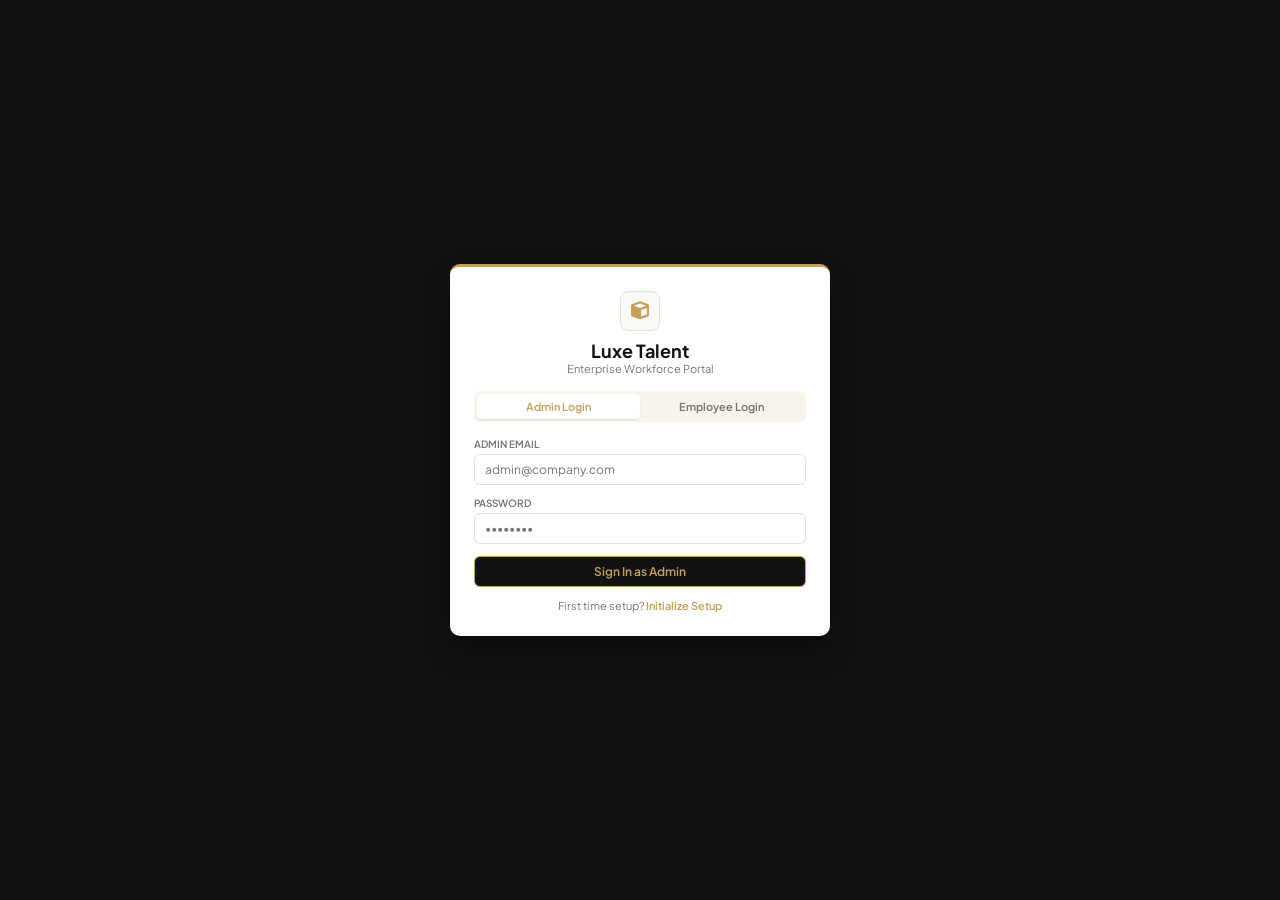
<file: index.html>
<!DOCTYPE html>
<html lang="en">
<head>
  <meta charset="UTF-8" />
  <meta name="viewport" content="width=device-width, initial-scale=1.0" />
  <title>Login - Luxe Talent</title>
  <link href="https://fonts.googleapis.com/css2?family=Plus+Jakarta+Sans:wght@400;500;600;700&display=swap" rel="stylesheet">
  <link rel="stylesheet" href="https://cdnjs.cloudflare.com/ajax/libs/font-awesome/6.4.0/css/all.min.css" />
  <link rel="stylesheet" href="style.css" />
</head>
<body>
  <div class="auth-wrapper">
    <div class="auth-card">
      <div class="auth-header">
        <div class="brand-badge"><i class="fa-solid fa-cube"></i></div>
        <h2>Luxe Talent</h2>
        <p>Enterprise Workforce Portal</p>
      </div>

      <div class="auth-tabs">
        <button type="button" class="tab-btn active" id="tab-admin-login">Admin Login</button>
        <button type="button" class="tab-btn" id="tab-emp-login">Employee Login</button>
      </div>

      <form id="login-form">
        <div class="form-group"><label>Admin Email</label><input type="email" id="login-email" placeholder="admin@company.com" required /></div>
        <div class="form-group"><label>Password</label><input type="password" id="login-password" placeholder="••••••••" required /></div>
        <div id="login-error" class="error-msg hidden">Invalid credentials.</div>
        <button type="submit" class="btn btn-primary btn-block">Sign In as Admin</button>
        <p class="auth-toggle">First time setup? <a href="#" id="show-setup-link">Initialize Setup</a></p>
      </form>

      <form id="emp-login-form" class="hidden">
        <div class="form-group"><label>Employee Email</label><input type="email" id="emp-login-email" placeholder="employee@company.com" required /></div>
        <div class="form-group"><label>Password</label><input type="password" id="emp-login-password" placeholder="••••••••" required /></div>
        <div id="emp-login-error" class="error-msg hidden">Invalid employee login.</div>
        <button type="submit" class="btn btn-primary btn-block">Sign In as Employee</button>
      </form>

      <form id="setup-form" class="hidden">
        <div class="form-group"><label>Company Name</label><input type="text" id="setup-company-name" placeholder="Luxe Talent" required /></div>
        <div class="form-group"><label>Admin Name</label><input type="text" id="setup-admin-name" placeholder="Alexandra Reid" required /></div>
        <div class="form-group"><label>Admin Email</label><input type="email" id="setup-admin-email" placeholder="admin@company.com" required /></div>
        <div class="form-group"><label>Admin Password</label><input type="password" id="setup-admin-password" placeholder="••••••••" required /></div>
        <button type="submit" class="btn btn-success btn-block">Complete Setup</button>
        <p class="auth-toggle">Back to <a href="#" id="show-login-link">Sign In</a></p>
      </form>
    </div>
  </div>
  <script src="app.js"></script>
</body>
</html>
</file>
<file: style.css>
:root {
  --sidebar-dark: #121212;
  --accent-gold: #c5a059;
  --main-bg: #f7f4ec;
  --card-bg: #ffffff;
  --text-main: #2b2b2b;
  --text-muted: #737373;
  --border-color: #e6e2d6;
  --success: #10b981;
  --warning: #f59e0b;
  --danger: #ef4444;
  --radius: 6px;
}

* { margin: 0; padding: 0; box-sizing: border-box; font-family: 'Plus Jakarta Sans', sans-serif; }
body { background-color: var(--main-bg); color: var(--text-main); font-size: 11.5px; }

.hidden { display: none !important; }
.mt-10 { margin-top: 8px; }
.mt-15 { margin-top: 12px; }
.mt-20 { margin-top: 16px; }

.auth-wrapper { min-height: 100vh; display: flex; justify-content: center; align-items: center; background: #121212; padding: 15px; }
.auth-card { background: var(--card-bg); width: 100%; max-width: 380px; padding: 24px; border-radius: 10px; box-shadow: 0 15px 30px rgba(0,0,0,0.4); border-top: 3px solid var(--accent-gold); }
.auth-header { text-align: center; margin-bottom: 16px; }
.brand-badge { width: 40px; height: 40px; background: #fbf9f5; color: var(--accent-gold); border-radius: 8px; display: inline-flex; align-items: center; justify-content: center; font-size: 18px; margin-bottom: 8px; border: 1px solid var(--border-color); }
.auth-header h2 { font-size: 18px; color: var(--sidebar-dark); font-weight: 700; }
.auth-header p { font-size: 11px; color: var(--text-muted); }

.auth-tabs { display: flex; background: var(--main-bg); border-radius: var(--radius); padding: 3px; margin-bottom: 16px; }
.tab-btn { flex: 1; background: transparent; border: none; padding: 6px; font-size: 11px; font-weight: 600; color: var(--text-muted); cursor: pointer; border-radius: 4px; transition: all 0.2s; }
.tab-btn.active { background: #fff; color: var(--accent-gold); box-shadow: 0 1px 2px rgba(0,0,0,0.1); }

.form-group { margin-bottom: 12px; }
.form-group label { display: block; font-size: 10px; font-weight: 600; margin-bottom: 4px; text-transform: uppercase; color: var(--text-muted); }
.form-group input, .form-group select, .form-group textarea { width: 100%; padding: 7px 10px; border: 1px solid var(--border-color); border-radius: var(--radius); outline: none; font-size: 12px; background: #fff; }
.form-group input:focus, .form-group select:focus, .form-group textarea:focus { border-color: var(--accent-gold); }

.btn { padding: 7px 14px; border-radius: var(--radius); border: none; cursor: pointer; font-weight: 600; font-size: 12px; display: inline-flex; align-items: center; justify-content: center; gap: 5px; transition: 0.2s; }
.btn-primary { background: var(--sidebar-dark); color: var(--accent-gold); border: 1px solid var(--accent-gold); }
.btn-primary:hover { background: #000; }
.btn-success { background: var(--success); color: #fff; }
.btn-danger { background: var(--danger); color: #fff; }
.btn-secondary { background: #737373; color: #fff; }
.btn-block { width: 100%; }

.auth-toggle { text-align: center; margin-top: 12px; font-size: 11px; color: var(--text-muted); }
.auth-toggle a { color: var(--accent-gold); text-decoration: none; font-weight: 600; }
.error-msg { color: var(--danger); font-size: 11px; margin-bottom: 8px; }

.app-layout { display: flex; min-height: 100vh; }
.sidebar { width: 220px; background: var(--sidebar-dark); color: #fff; display: flex; flex-direction: column; }
.brand { padding: 15px; font-size: 14px; font-weight: 700; background: #000; display: flex; align-items: center; gap: 8px; color: var(--accent-gold); border-bottom: 1px solid #222; }
.user-profile { padding: 12px 15px; display: flex; align-items: center; gap: 8px; border-bottom: 1px solid #222; }
.avatar { width: 30px; height: 30px; background: var(--accent-gold); color: #000; border-radius: 50%; display: flex; align-items: center; justify-content: center; font-weight: 700; font-size: 11px; }
.info h4 { font-size: 11px; font-weight: 600; }
.badge-role { font-size: 8.5px; color: var(--accent-gold); letter-spacing: 0.5px; }

.nav-menu { padding: 10px 8px; flex: 1; }
.nav-item { display: flex; align-items: center; gap: 8px; padding: 8px 10px; color: #a3a3a3; text-decoration: none; border-radius: var(--radius); margin-bottom: 3px; font-size: 11px; font-weight: 500; }
.nav-item:hover, .nav-item.active { background: rgba(197, 160, 89, 0.15); color: var(--accent-gold); }
.nav-item.active { border-left: 3px solid var(--accent-gold); }

.sidebar-footer { padding: 12px; border-top: 1px solid #222; }
.btn-outline { background: transparent; border: 1px solid #444; color: #fff; }

.main-content { flex: 1; padding: 20px; overflow-y: auto; background-color: var(--main-bg); }
.top-header { display: flex; justify-content: space-between; align-items: center; margin-bottom: 20px; }
.top-header h1 { font-size: 18px; font-weight: 700; color: var(--sidebar-dark); }
.subtitle { font-size: 11px; color: var(--text-muted); }

.card { background: var(--card-bg); border-radius: var(--radius); padding: 15px; border: 1px solid var(--border-color); box-shadow: 0 1px 2px rgba(0,0,0,0.02); }
.kpi-grid { display: grid; grid-template-columns: repeat(auto-fit, minmax(160px, 1fr)); gap: 12px; margin-bottom: 20px; }
.kpi-card { background: var(--card-bg); padding: 12px; border-radius: var(--radius); display: flex; align-items: center; gap: 12px; border: 1px solid var(--border-color); }
.kpi-icon { width: 34px; height: 34px; border-radius: 6px; display: flex; align-items: center; justify-content: center; font-size: 14px; }
.kpi-icon.blue { background: #e0e7ff; color: #4f46e5; }
.kpi-icon.green { background: #dcfce7; color: var(--success); }
.kpi-icon.yellow { background: #fef3c7; color: var(--warning); }
.kpi-icon.red { background: #fee2e2; color: var(--danger); }
.kpi-card p { font-size: 10px; color: var(--text-muted); font-weight: 500; }
.kpi-card h3 { font-size: 16px; font-weight: 700; color: var(--sidebar-dark); }

.table-responsive { overflow-x: auto; }
.data-table { width: 100%; border-collapse: collapse; margin-top: 8px; }
.data-table th, .data-table td { padding: 8px 10px; text-align: left; border-bottom: 1px solid var(--border-color); font-size: 11px; }
.data-table th { background: #fbf9f5; font-weight: 600; color: var(--text-muted); text-transform: uppercase; font-size: 9.5px; letter-spacing: 0.5px; }

.badge { padding: 2px 6px; border-radius: 8px; font-size: 9.5px; font-weight: 600; }
.badge-success { background: #dcfce7; color: #15803d; }
.badge-warning { background: #fef3c7; color: #b45309; }
.badge-danger { background: #fee2e2; color: #b91c1c; }

.clock-box { text-align: center; padding: 25px 15px; }
.clock-display { font-size: 30px; font-weight: 700; margin: 12px 0; color: var(--sidebar-dark); }
.clock-actions { display: flex; justify-content: center; gap: 12px; }

.payslip-box { border: 1px dashed var(--border-color); padding: 15px; border-radius: var(--radius); background: #fbf9f5; }
.modal { position: fixed; top: 0; left: 0; width: 100%; height: 100%; background: rgba(0,0,0,0.6); display: flex; justify-content: center; align-items: center; z-index: 2000; }
.modal-content { background: #fff; padding: 20px; border-radius: var(--radius); width: 350px; position: relative; border-top: 3px solid var(--accent-gold); }
.close-modal { position: absolute; top: 12px; right: 15px; font-size: 18px; cursor: pointer; color: var(--text-muted); }

@media (max-width: 768px) {
  .app-layout { flex-direction: column; }
  .sidebar { width: 100%; }
}
</file>
